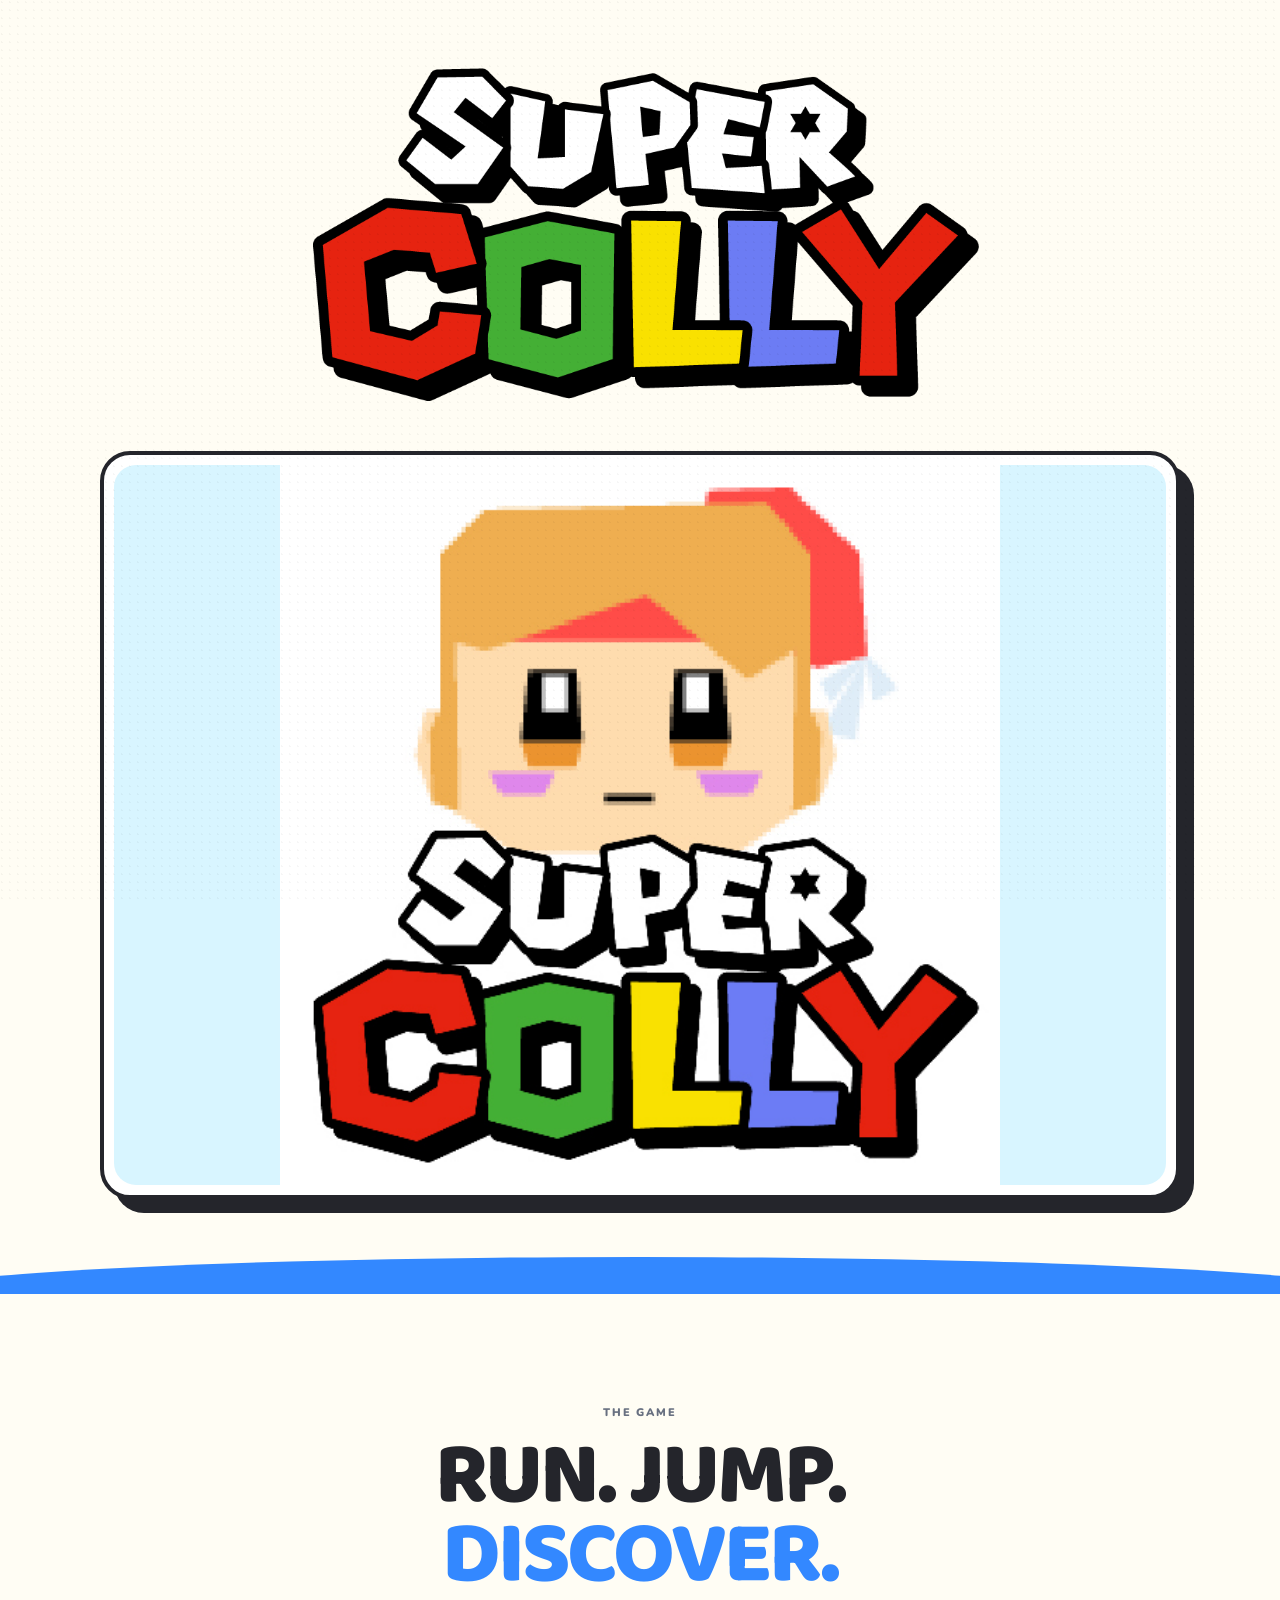
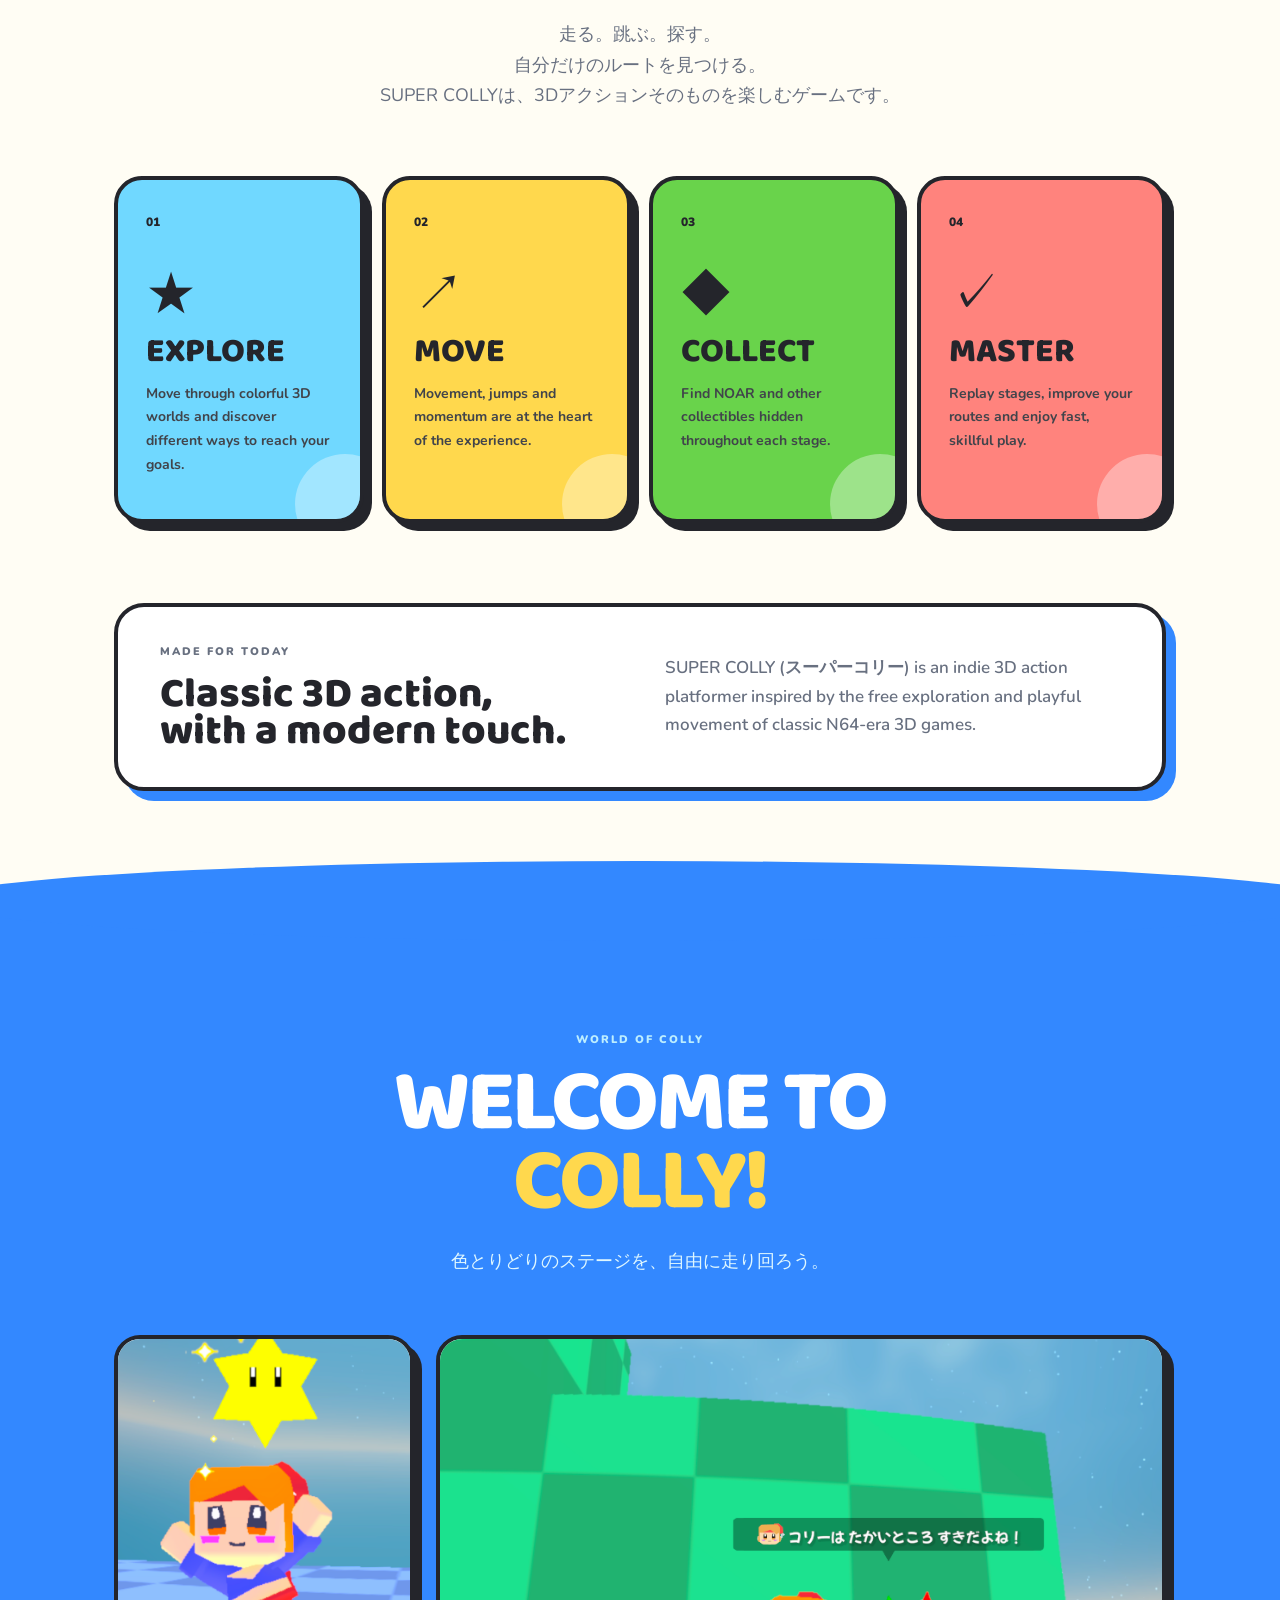
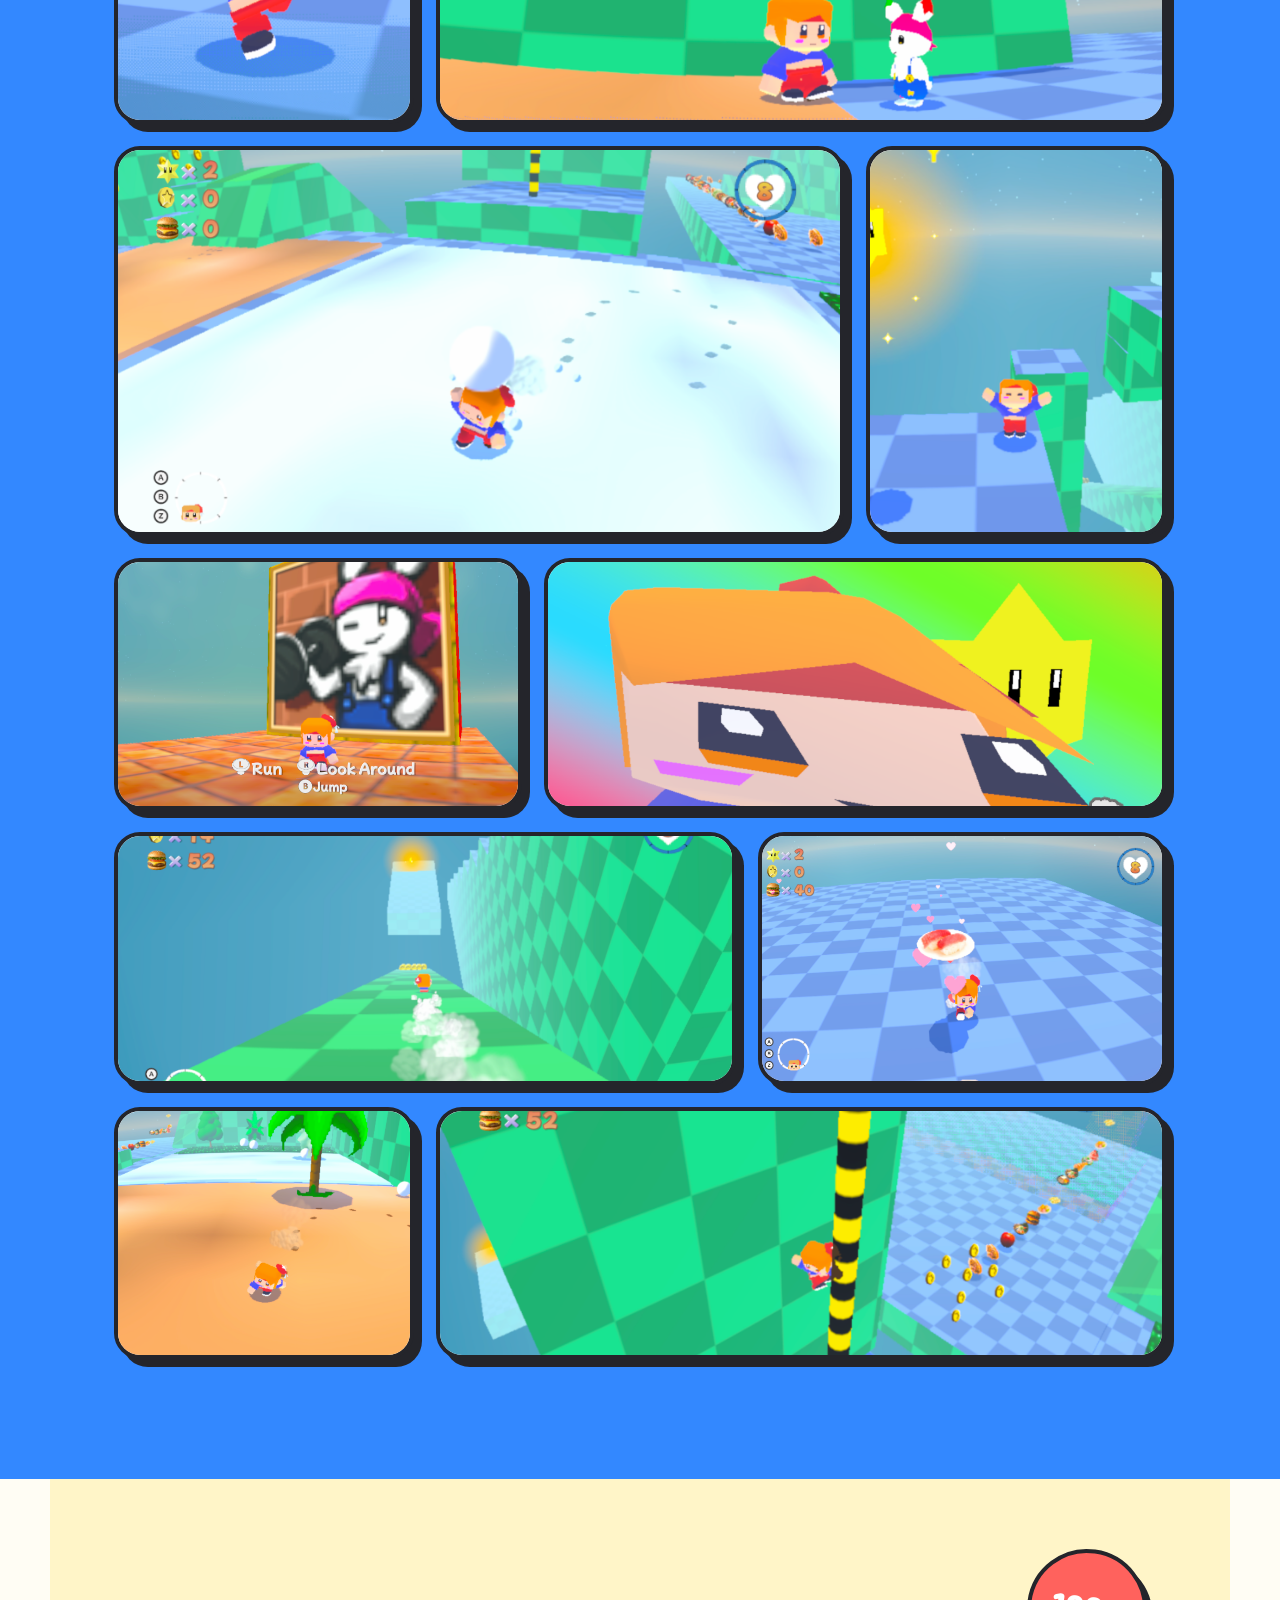
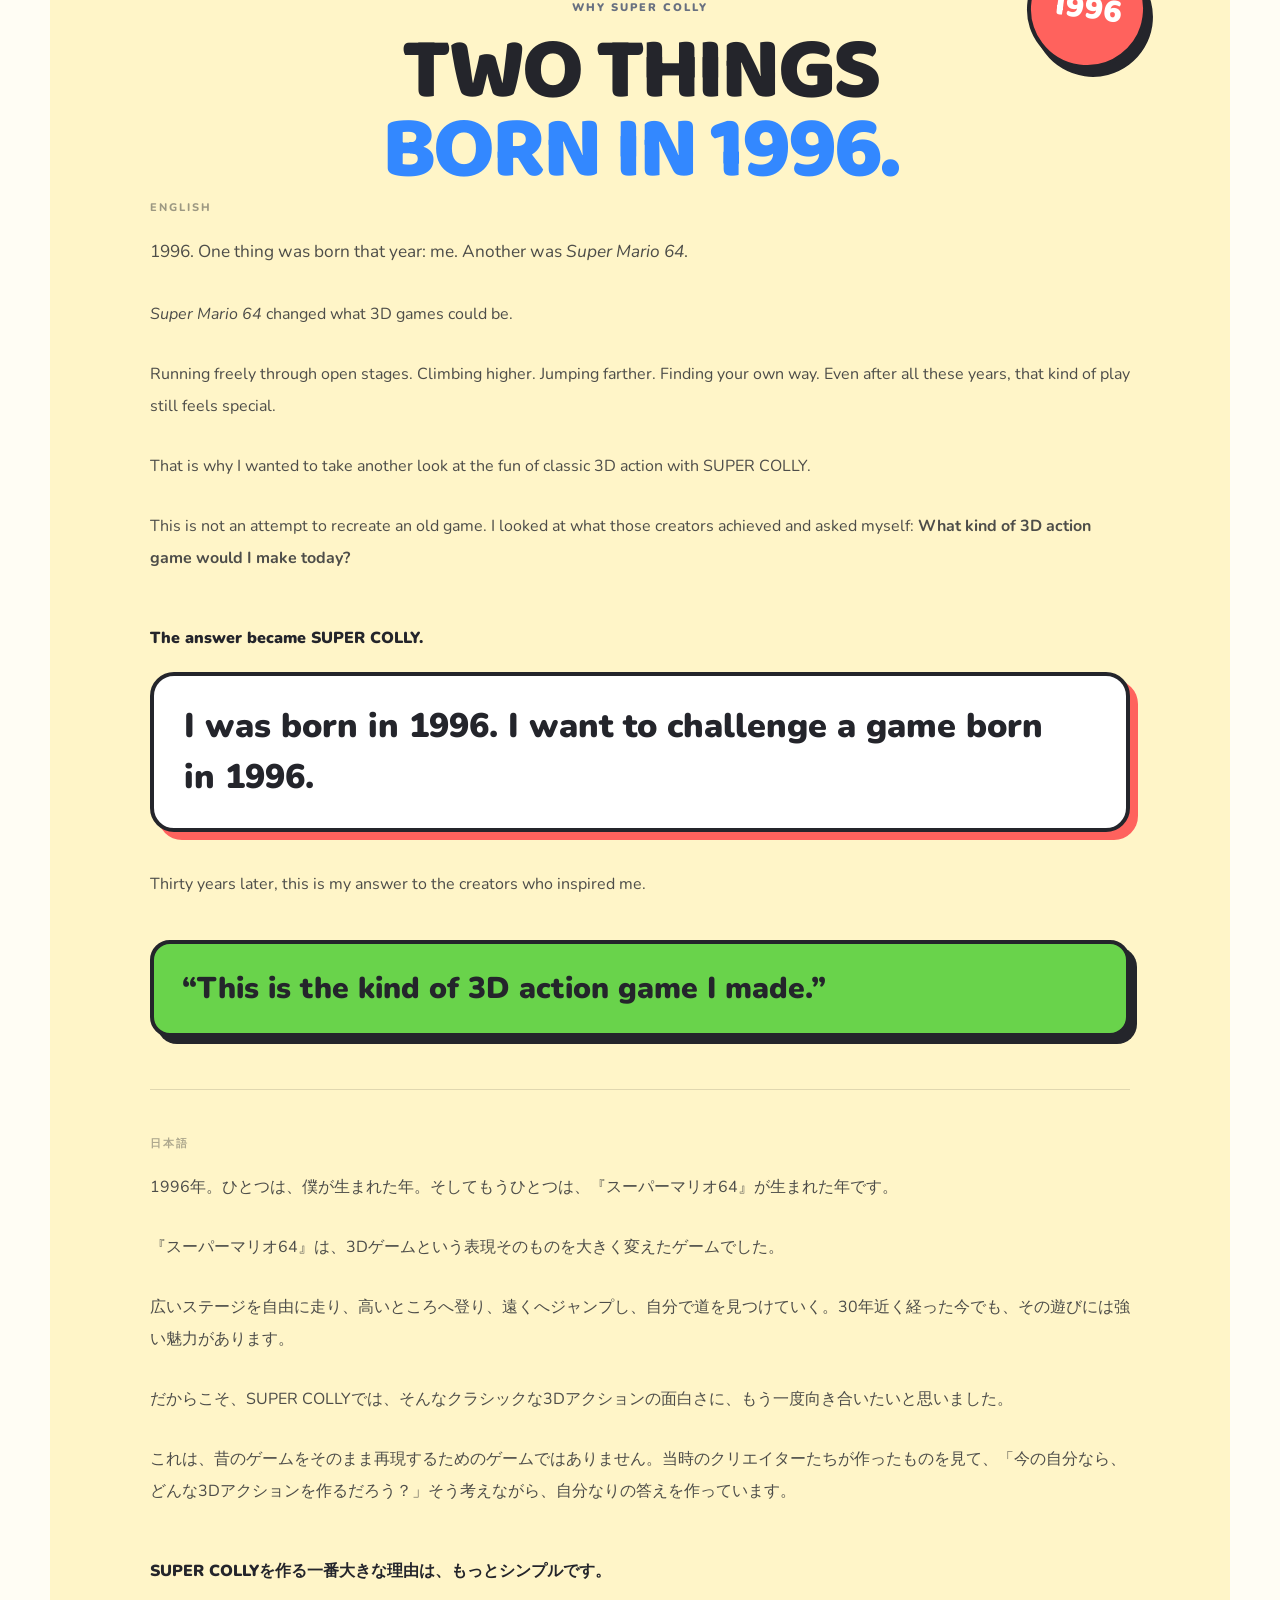
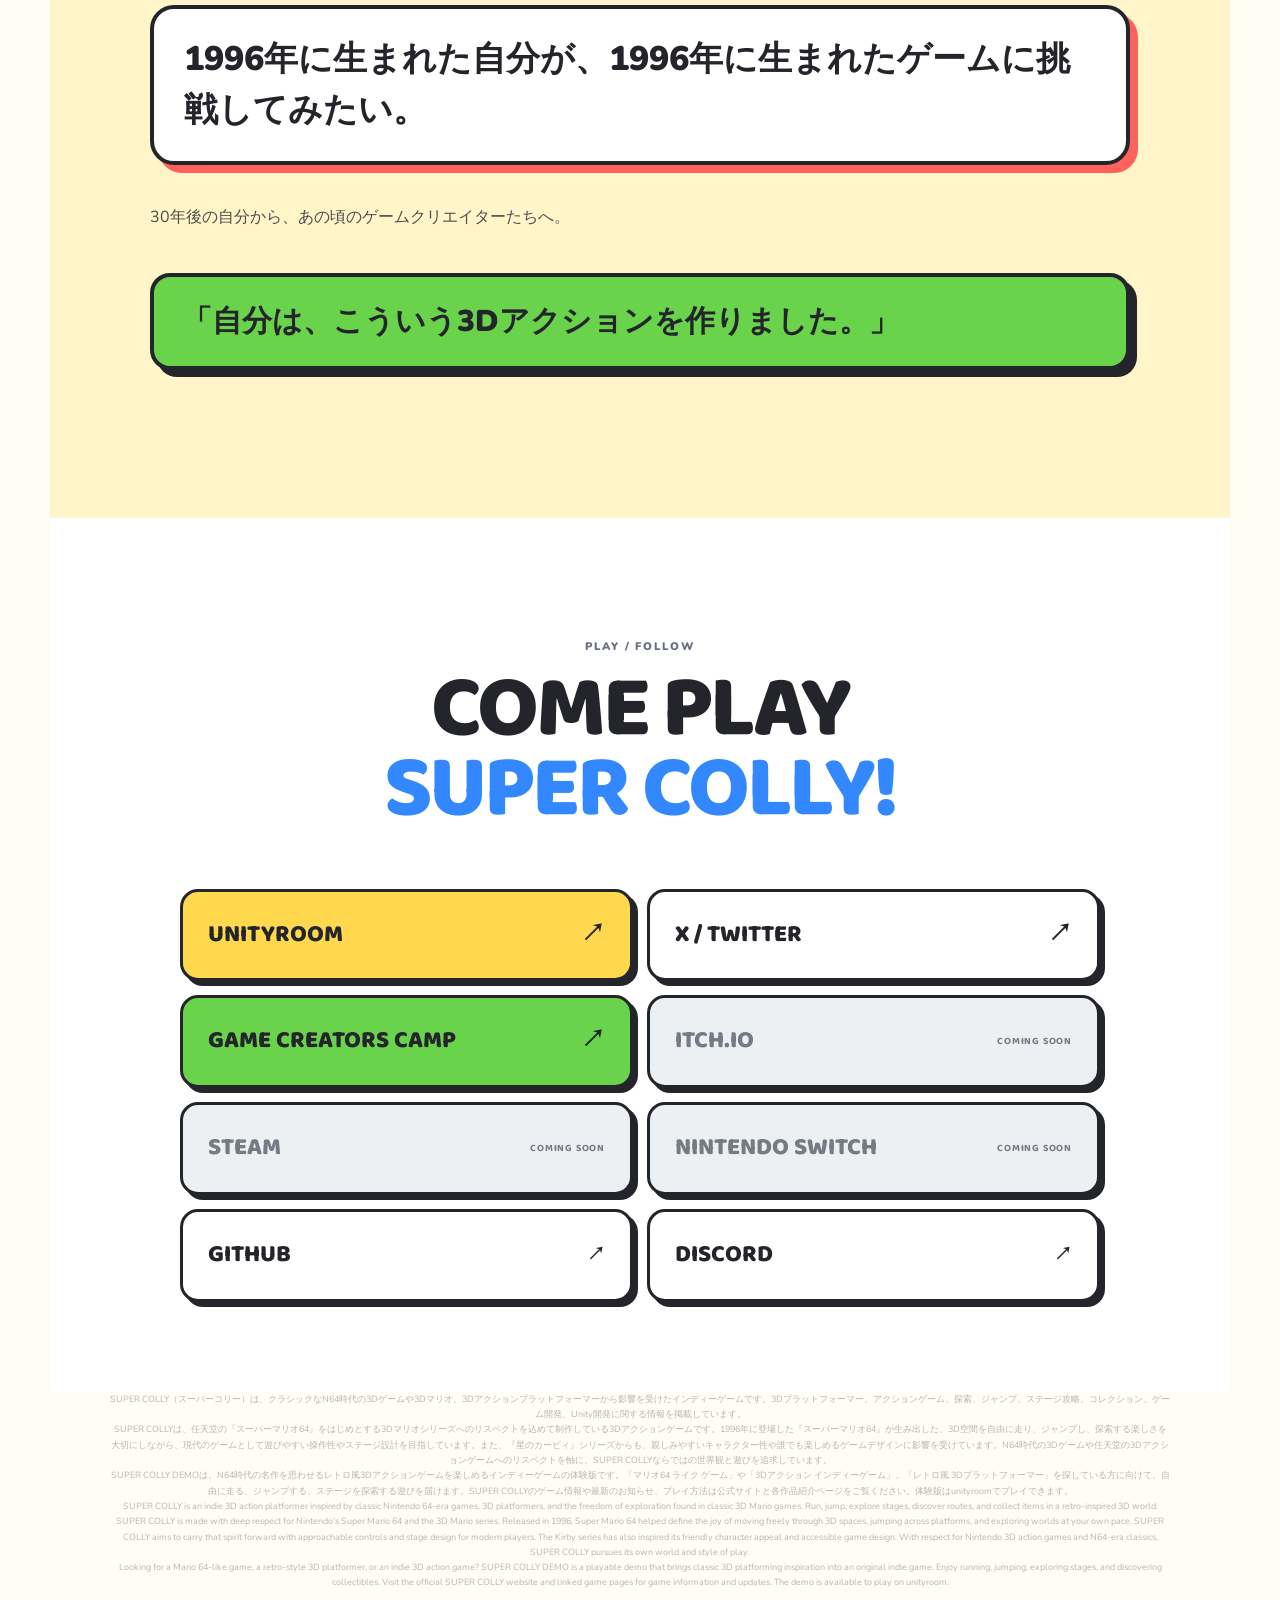
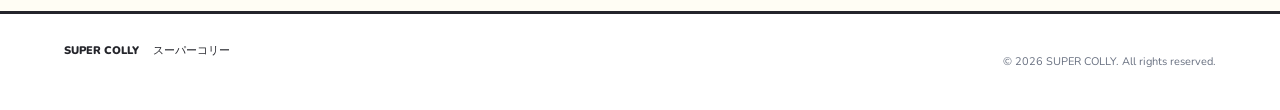
<file: index.html>
<!doctype html>
<html lang="ja">
<head>
  <meta charset="utf-8">
  <meta name="viewport" content="width=device-width, initial-scale=1">
  <title>SUPER COLLY | 3D Action Platformer</title>
  <meta name="description" content="SUPER COLLY（スーパーコリー）は、クラシックなN64時代の3Dゲームから影響を受けたインディー3Dアクションプラットフォーマー。探索、ジャンプ、ステージ攻略、コレクションを楽しめるゲームです。">
  <meta name="keywords" content="SUPER COLLY, Super COLLY, スーパーコリー, 3D action platformer, 3D platformer, 3Dアクション, 3Dマリオ, インディーゲーム, N64, Unity, ゲーム開発">
  <meta name="author" content="SUPER COLLY">
  <meta property="og:title" content="SUPER COLLY | 3D Action Platformer">
  <meta property="og:description" content="A playful 3D action platformer inspired by the classic N64 era.">
  <meta property="og:type" content="website">
  <meta property="og:image" content="images/og-image.jpg">
  <meta name="theme-color" content="#62d8ff">
  <link rel="stylesheet" href="style.css?v=20261007-logo-clean">
  <link rel="canonical" href="https://nekokatu.github.io/SUPERCOLLY.github.io/">
  <script type="application/ld+json">
  {
    "@context":"https://schema.org",
    "@type":"VideoGame",
    "name":"SUPER COLLY",
    "alternateName":["Super COLLY","スーパーコリー"],
    "genre":["Action","Platformer","Adventure"],
    "gamePlatform":["PC"],
    "url":"https://nekokatu.github.io/SUPERCOLLY.github.io/",
    "description":"A 3D action platformer inspired by the classic N64 era.",
    "applicationCategory":"Game"
  }
  </script>
</head>
<body>

  <main id="top">
    <section class="hero">
      <div class="hero-copy">
        <div class="hero-logo-wrap">
          <img class="hero-logo" src="images/logo.png" alt="SUPER COLLY logo">
        </div>
      </div>
      <div class="hero-art">
        <div class="hero-image-frame">
          <img class="hero-image" src="images/hero.jpg" alt="SUPER COLLY key visual">
        </div>
      </div>
    </section>

    <section id="game" class="section game-section">
      <div class="section-heading centered">
        <p class="eyebrow">THE GAME</p>
        <h2>RUN. JUMP.<br><span>DISCOVER.</span></h2>
        <p class="section-intro"><span>走る。跳ぶ。探す。<br>自分だけのルートを見つける。</span><span>SUPER COLLYは、3Dアクションそのものを楽しむゲームです。</span></p>
      </div>

      <div class="feature-grid playful-grid">
        <article class="feature-card card-blue">
          <span class="feature-number">01</span>
          <div class="feature-icon">★</div>
          <h3>EXPLORE</h3>
          <p>Move through colorful 3D worlds and discover different ways to reach your goals.</p>
        </article>
        <article class="feature-card card-yellow">
          <span class="feature-number">02</span>
          <div class="feature-icon">↗</div>
          <h3>MOVE</h3>
          <p>Movement, jumps and momentum are at the heart of the experience.</p>
        </article>
        <article class="feature-card card-green">
          <span class="feature-number">03</span>
          <div class="feature-icon">◆</div>
          <h3>COLLECT</h3>
          <p>Find NOAR and other collectibles hidden throughout each stage.</p>
        </article>
        <article class="feature-card card-red">
          <span class="feature-number">04</span>
          <div class="feature-icon">✓</div>
          <h3>MASTER</h3>
          <p>Replay stages, improve your routes and enjoy fast, skillful play.</p>
        </article>
      </div>

      <div class="game-note">
        <div>
          <p class="eyebrow">MADE FOR TODAY</p>
          <h3>Classic 3D action,<br>with a modern touch.</h3>
        </div>
        <p>SUPER COLLY (スーパーコリー) is an indie 3D action platformer inspired by the free exploration and playful movement of classic N64-era 3D games.</p>
      </div>
    </section>

    <section id="world" class="section world-section">
      <div class="section-heading centered light">
        <p class="eyebrow">WORLD OF COLLY</p>
        <h2>WELCOME TO<br><span>COLLY!</span></h2>
        <p class="section-intro">色とりどりのステージを、自由に走り回ろう。</p>
      </div>

      <div class="world-gallery">
        <figure class="world-shot world-shot-main">
          <img src="images/screenshot01.jpg" alt="SUPER COLLY gameplay screenshot 1">
        </figure>
        <figure class="world-shot">
          <img src="images/screenshot02.jpg" alt="SUPER COLLY gameplay screenshot 2">
        </figure>
        <figure class="world-shot">
          <img src="images/screenshot03.jpg" alt="SUPER COLLY gameplay screenshot 3">
        </figure>
        <figure class="world-shot">
          <img src="images/screenshot04.jpg" alt="SUPER COLLY gameplay screenshot 4">
        </figure>
        <figure class="world-shot">
          <img src="images/screenshot05.jpg" alt="SUPER COLLY gameplay screenshot 5">
        </figure>
        <figure class="world-shot">
          <img src="images/screenshot06.jpg" alt="SUPER COLLY gameplay screenshot 6">
        </figure>
        <figure class="world-shot">
          <img src="images/screenshot07.jpg" alt="SUPER COLLY gameplay screenshot 7">
        </figure>
        <figure class="world-shot">
          <img src="images/screenshot08.jpg" alt="SUPER COLLY gameplay screenshot 8">
        </figure>
        <figure class="world-shot">
          <img src="images/screenshot09.jpg" alt="SUPER COLLY gameplay screenshot 9">
        </figure>
        <figure class="world-shot">
          <img src="images/screenshot10.jpg" alt="SUPER COLLY gameplay screenshot 10">
        </figure>
      </div>
    </section>

    <section id="why" class="section why-section">
      <div class="why-sticker">1996</div>
      <div class="section-heading centered">
        <p class="eyebrow">WHY SUPER COLLY</p>
        <h2>TWO THINGS<br><span>BORN IN 1996.</span></h2>
      </div>
      <div class="why-content">
        <div class="why-language english-why">
          <p>1996. One thing was born that year: me. Another was <em>Super Mario 64</em>.</p>
          <p><em>Super Mario 64</em> changed what 3D games could be.</p>
          <p>Running freely through open stages. Climbing higher. Jumping farther. Finding your own way. Even after all these years, that kind of play still feels special.</p>
          <p>That is why I wanted to take another look at the fun of classic 3D action with SUPER COLLY.</p>
          <p>This is not an attempt to recreate an old game. I looked at what those creators achieved and asked myself: <strong>What kind of 3D action game would I make today?</strong></p>
          <p class="why-emphasis">The answer became SUPER COLLY.</p>
          <p class="why-final">I was born in 1996. I want to challenge a game born in 1996.</p>
          <p>Thirty years later, this is my answer to the creators who inspired me.</p>
          <p class="why-quote">“This is the kind of 3D action game I made.”</p>
        </div>
        <div class="why-language japanese-why">
          <p>1996年。ひとつは、僕が生まれた年。そしてもうひとつは、『スーパーマリオ64』が生まれた年です。</p>
          <p>『スーパーマリオ64』は、3Dゲームという表現そのものを大きく変えたゲームでした。</p>
          <p>広いステージを自由に走り、高いところへ登り、遠くへジャンプし、自分で道を見つけていく。30年近く経った今でも、その遊びには強い魅力があります。</p>
          <p>だからこそ、SUPER COLLYでは、そんなクラシックな3Dアクションの面白さに、もう一度向き合いたいと思いました。</p>
          <p>これは、昔のゲームをそのまま再現するためのゲームではありません。当時のクリエイターたちが作ったものを見て、「今の自分なら、どんな3Dアクションを作るだろう？」そう考えながら、自分なりの答えを作っています。</p>
          <p class="why-emphasis">SUPER COLLYを作る一番大きな理由は、もっとシンプルです。</p>
          <p class="why-final">1996年に生まれた自分が、1996年に生まれたゲームに挑戦してみたい。</p>
          <p>30年後の自分から、あの頃のゲームクリエイターたちへ。</p>
          <p class="why-quote">「自分は、こういう3Dアクションを作りました。」</p>
        </div>
      </div>
    </section>

    <section id="links" class="section links-section">
      <div class="section-heading centered">
        <p class="eyebrow">PLAY / FOLLOW</p>
        <h2>COME PLAY<br><span>SUPER COLLY!</span></h2>
      </div>
      <div class="link-list">
        <a href="https://unityroom.com/games/supercolly" target="_blank" rel="noopener noreferrer"><span>UNITYROOM</span><b>↗</b></a>
        <a href="https://x.com/nekokatu0112" target="_blank" rel="noopener noreferrer"><span>X / TWITTER</span><b>↗</b></a>
        <a href="https://game-creators.camp/games/74811960/super_colly" target="_blank" rel="noopener noreferrer"><span>GAME CREATORS CAMP</span><b>↗</b></a>
        <div class="link-upcoming"><span>ITCH.IO</span><b>COMING SOON</b></div>
        <div class="link-upcoming"><span>STEAM</span><b>COMING SOON</b></div>
        <div class="link-upcoming"><span>NINTENDO SWITCH</span><b>COMING SOON</b></div>
        <a class="community-link github-link" href="https://github.com/Nekokatu/SUPER_COLLY_Test_History/tree/main?tab=readme-ov-file" target="_blank" rel="noopener noreferrer"><span>GITHUB</span><b>↗</b></a>
        <a class="community-link discord-link" href="https://discord.gg/efnuXxDyV6" target="_blank" rel="noopener noreferrer"><span>DISCORD</span><b>↗</b></a>
      </div>
    </section>

    <section class="seo-keywords" aria-label="SUPER COLLY search information">
      <p>SUPER COLLY（スーパーコリー）は、クラシックなN64時代の3Dゲームや3Dマリオ、3Dアクションプラットフォーマーから影響を受けたインディーゲームです。3Dプラットフォーマー、アクションゲーム、探索、ジャンプ、ステージ攻略、コレクション、ゲーム開発、Unity開発に関する情報を掲載しています。</p>
      <p>SUPER COLLYは、任天堂の『スーパーマリオ64』をはじめとする3Dマリオシリーズへのリスペクトを込めて制作している3Dアクションゲームです。1996年に登場した『スーパーマリオ64』が生み出した、3D空間を自由に走り、ジャンプし、探索する楽しさを大切にしながら、現代のゲームとして遊びやすい操作性やステージ設計を目指しています。また、『星のカービィ』シリーズからも、親しみやすいキャラクター性や誰でも楽しめるゲームデザインに影響を受けています。N64時代の3Dゲームや任天堂の3Dアクションゲームへのリスペクトを軸に、SUPER COLLYならではの世界観と遊びを追求しています。</p>
      <p>SUPER COLLY DEMOは、N64時代の名作を思わせるレトロ風3Dアクションゲームを楽しめるインディーゲームの体験版です。「マリオ64 ライク ゲーム」や「3Dアクション インディーゲーム」、「レトロ風 3Dプラットフォーマー」を探している方に向けて、自由に走る、ジャンプする、ステージを探索する遊びを届けます。SUPER COLLYのゲーム情報や最新のお知らせ、プレイ方法は公式サイトと各作品紹介ページをご覧ください。体験版はunityroomでプレイできます。</p>
      <p lang="en">SUPER COLLY is an indie 3D action platformer inspired by classic Nintendo 64-era games, 3D platformers, and the freedom of exploration found in classic 3D Mario games. Run, jump, explore stages, discover routes, and collect items in a retro-inspired 3D world.</p>
      <p lang="en">SUPER COLLY is made with deep respect for Nintendo's Super Mario 64 and the 3D Mario series. Released in 1996, Super Mario 64 helped define the joy of moving freely through 3D spaces, jumping across platforms, and exploring worlds at your own pace. SUPER COLLY aims to carry that spirit forward with approachable controls and stage design for modern players. The Kirby series has also inspired its friendly character appeal and accessible game design. With respect for Nintendo 3D action games and N64-era classics, SUPER COLLY pursues its own world and style of play.</p>
      <p lang="en">Looking for a Mario 64-like game, a retro-style 3D platformer, or an indie 3D action game? SUPER COLLY DEMO is a playable demo that brings classic 3D platforming inspiration into an original indie game. Enjoy running, jumping, exploring stages, and discovering collectibles. Visit the official SUPER COLLY website and linked game pages for game information and updates. The demo is available to play on unityroom.</p>
    </section>
  </main>

  <footer>
    <div><strong>SUPER COLLY</strong><span>スーパーコリー</span></div>
    <p>© <span id="year"></span> SUPER COLLY. All rights reserved.</p>
  </footer>

  <script src="script.js"></script>
</body>
</html>
</file>
<file: style.css>
@import url('https://fonts.googleapis.com/css2?family=Baloo+2:wght@600;700;800&family=Nunito:wght@400;600;700;800;900&display=swap');

:root{
  --sky:#64d9ff;
  --sky-deep:#39bde9;
  --blue:#3388ff;
  --yellow:#ffd84d;
  --green:#69d34b;
  --red:#ff625d;
  --pink:#ff88b7;
  --cream:#fffdf4;
  --ink:#24252b;
  --muted:#687080;
  --white:#fff;
  --line:#dce7ef;
  --shadow:0 12px 0 rgba(36,37,43,.12);
  --max:1180px;
}

*{box-sizing:border-box}
html{scroll-behavior:smooth;overflow-x:hidden}
body{
  margin:0;
  background:var(--cream);
  color:var(--ink);
  font-family:"Nunito",Arial,sans-serif;
  line-height:1.7;
  overflow-x:hidden;
}
body:before{
  content:"";
  position:fixed;
  inset:0;
  pointer-events:none;
  z-index:100;
  opacity:.035;
  background-image:radial-gradient(circle at 20% 30%,#000 0 1px,transparent 1px);
  background-size:8px 8px;
}
a{color:inherit;text-decoration:none}
img{max-width:100%;height:auto}
h1,h2,h3{font-family:"Baloo 2","Nunito",sans-serif;line-height:.9;margin:0;font-weight:800}
.eyebrow{margin:0 0 14px;font-size:11px;font-weight:900;letter-spacing:.18em;color:var(--muted)}
.centered{text-align:center}
.section{position:relative;max-width:var(--max);margin:auto;padding:120px 5vw}
.section-heading h2{font-size:clamp(48px,7vw,88px);letter-spacing:-.035em}
.section-heading h2 span{color:var(--blue)}
.section-intro{max-width:900px;margin:24px auto 0;color:var(--muted);font-size:18px;line-break:strict;text-wrap:pretty}.section-intro span{display:block}


.hero{
  position:relative;
  min-height:100vh;
  padding:55px 5vw 95px;
  display:flex;
  flex-direction:column;
  align-items:center;
  justify-content:center;
  gap:28px;
  overflow:hidden;
  background:var(--cream);
}
.hero:after{
  content:"";
  position:absolute;
  left:0;right:0;bottom:-1px;
  height:38px;
  background:var(--blue);
  clip-path:ellipse(58% 100% at 50% 100%);
}
.hero-copy{position:relative;z-index:4;max-width:1000px;width:100%;text-align:center}
.hero .eyebrow{color:var(--muted);margin-bottom:22px}
.hero-logo-wrap{display:flex;align-items:center;justify-content:center;min-height:220px;margin:0 auto 8px}
.hero-logo{display:block;width:min(980px,94vw);height:auto;max-height:360px;object-fit:contain;object-position:center}
.lead{max-width:720px;margin:22px auto 0;font-size:clamp(18px,2vw,25px);font-weight:800;color:var(--ink);letter-spacing:.03em}
.hero-actions{display:flex;justify-content:center;gap:12px;flex-wrap:wrap;margin-top:26px}
.button{
  display:inline-block;
  min-width:130px;
  padding:13px 24px;
  border:3px solid var(--ink);
  border-radius:999px;
  font-size:11px;
  font-weight:900;
  letter-spacing:.1em;
  box-shadow:5px 5px 0 var(--ink);
  transition:.18s ease;
}
.button.primary{background:var(--yellow)}
.button.secondary{background:#fff}
.button:hover{transform:translate(2px,2px);box-shadow:3px 3px 0 var(--ink)}
.hero-art{position:relative;width:min(1080px,94vw);display:grid;place-items:center;z-index:3}
.hero-image-frame{
  width:100%;
  padding:10px;
  background:#fff;
  border:4px solid var(--ink);
  border-radius:30px;
  box-shadow:14px 14px 0 var(--ink);
}
.hero-image{
  display:block;
  width:100%;
  max-height:720px;
  object-fit:contain;
  border-radius:22px;
  background:#d8f5ff;
}

.game-section{background:var(--cream);padding-top:110px}
.playful-grid{
  display:grid;
  grid-template-columns:repeat(4,1fr);
  gap:18px;
  margin-top:65px;
}
.feature-card{
  position:relative;
  min-height:300px;
  padding:28px;
  border:4px solid var(--ink);
  border-radius:28px;
  box-shadow:8px 8px 0 var(--ink);
  overflow:hidden;
}
.feature-card:after{
  content:"";
  position:absolute;
  width:100px;height:100px;
  right:-35px;bottom:-35px;
  border-radius:50%;
  background:rgba(255,255,255,.35);
}
.card-blue{background:#70d8ff}
.card-yellow{background:var(--yellow)}
.card-green{background:var(--green)}
.card-red{background:#ff837d}
.feature-number{font-weight:900;font-size:12px}
.feature-icon{
  margin:34px 0 18px;
  font-size:50px;
  line-height:1;
}
.feature-card h3{font-size:34px}
.feature-card p{font-size:14px;font-weight:700;color:#41444b}
.game-note{
  margin-top:80px;
  padding:36px 42px;
  display:grid;
  grid-template-columns:1fr 1fr;
  gap:50px;
  align-items:center;
  border:4px solid var(--ink);
  border-radius:30px;
  background:#fff;
  box-shadow:10px 10px 0 var(--blue);
}
.game-note h3{font-size:42px}
.game-note>p{margin:0;font-size:17px;color:var(--muted);font-weight:600}

.world-section{
  max-width:none;
  background:var(--blue);
  color:#fff;
  padding-left:max(5vw,calc((100vw - var(--max))/2 + 5vw));
  padding-right:max(5vw,calc((100vw - var(--max))/2 + 5vw));
}
.world-section:before{
  content:"";
  position:absolute;
  top:-50px;left:-5%;right:-5%;
  height:80px;
  background:var(--blue);
  border-radius:50%;
}
.world-section .eyebrow{color:#bdeeff}
.world-section .section-heading h2 span{color:var(--yellow)}
.world-section .section-intro{color:#dff7ff}
 .world-gallery{
  max-width:1180px;
  margin:58px auto 0;
  display:grid;
  grid-template-columns:repeat(10,1fr);
  grid-template-rows:repeat(12,clamp(105px,9vw,150px));
  gap:22px;
}
.world-shot{
  position:relative;
  margin:0;
  overflow:hidden;
  border:4px solid var(--ink);
  border-radius:26px;
  background:#fff;
  box-shadow:8px 8px 0 var(--ink);
}
/* 10 shots: puzzle-like layout with portrait + landscape mixed in every horizontal band */
.world-shot:nth-child(1){grid-column:1 / span 3;grid-row:1 / span 3}
.world-shot:nth-child(2){grid-column:4 / span 7;grid-row:1 / span 3}
.world-shot:nth-child(3){grid-column:1 / span 7;grid-row:4 / span 3}
.world-shot:nth-child(4){grid-column:8 / span 3;grid-row:4 / span 3}
.world-shot:nth-child(5){grid-column:1 / span 4;grid-row:7 / span 2}
.world-shot:nth-child(6){grid-column:5 / span 6;grid-row:7 / span 2}
.world-shot:nth-child(7){grid-column:1 / span 6;grid-row:9 / span 2}
.world-shot:nth-child(8){grid-column:7 / span 4;grid-row:9 / span 2}
.world-shot:nth-child(9){grid-column:1 / span 3;grid-row:11 / span 2}
.world-shot:nth-child(10){grid-column:4 / span 7;grid-row:11 / span 2}
.world-shot img{
  display:block;
  width:100%;
  height:100%;
  object-fit:cover;
  background:#d8f5ff;
}
.why-section{background:#fff5c8}
.why-sticker{
  position:absolute;
  right:7%;
  top:70px;
  display:grid;
  place-items:center;
  width:120px;height:120px;
  border:4px solid var(--ink);
  border-radius:50%;
  background:var(--red);
  color:#fff;
  font-family:"Baloo 2";
  font-size:34px;
  font-weight:900;
  transform:rotate(8deg);
  box-shadow:7px 7px 0 var(--ink);
}
.why-content{
  max-width:900px;
  margin:60px auto 0;
  font-size:16px;
  line-height:2;
  color:#4d4d49;
  line-break:strict;
  word-break:normal;
  overflow-wrap:break-word;
  text-wrap:pretty;
}
.why-content p{margin:0 0 28px}
.why-content .why-emphasis{margin-top:48px;margin-bottom:18px;font-weight:900;color:var(--ink)}
.why-content .why-final{
  margin-bottom:36px;
  padding:25px 30px;
  border:4px solid var(--ink);
  border-radius:24px;
  background:#fff;
  box-shadow:8px 8px 0 var(--red);
  font-size:clamp(22px,3vw,34px);
  line-height:1.5;
  font-weight:900;
  color:var(--ink);
}
.why-content .why-quote{
  margin:40px 0 28px;
  padding:22px 28px;
  border-radius:20px;
  background:var(--green);
  border:4px solid var(--ink);
  box-shadow:7px 7px 0 var(--ink);
  font-size:clamp(20px,2.6vw,30px);
  line-height:1.5;
  font-weight:900;
  color:var(--ink);
}

.links-section{background:#fff;padding-bottom:90px}
.link-list{
  max-width:920px;
  margin:60px auto 0;
  display:grid;
  grid-template-columns:1fr 1fr;
  gap:14px;
}
.link-list a,.link-list .link-upcoming{
  min-width:0;
  display:flex;
  align-items:center;
  justify-content:space-between;
  gap:1rem;
  padding:23px 25px;
  border:3px solid var(--ink);
  border-radius:18px;
  background:#fff;
  box-shadow:5px 5px 0 var(--ink);
  font-family:"Baloo 2";
  font-size:24px;
  font-weight:800;
}
.link-list a:nth-child(1){background:var(--yellow)}
.link-list a:nth-child(2){background:#fff}
.link-list a:nth-child(3){background:var(--green)}
.community-link{background:#fff!important}
.community-link b{font-size:18px}
.github-link{border-color:var(--ink)}
.discord-link{border-color:var(--ink)}
.link-list a:hover{transform:translate(2px,2px);box-shadow:3px 3px 0 var(--ink)}
.link-upcoming{background:#edf0f2!important;color:#747b84}
.link-upcoming b{font-size:10px;letter-spacing:.08em}

.seo-keywords{
  width:min(1100px,calc(100% - 40px));
  margin:0 auto 20px;
  padding:0 20px;
  color:#b6b6ae;
  font-size:9px;
  line-height:1.7;
  text-align:center;
}
.seo-keywords p{margin:0;padding:0}

footer{
  display:flex;
  justify-content:space-between;
  gap:20px;
  padding:28px 5vw;
  border-top:3px solid var(--ink);
  background:#fff;
  font-size:11px;
  color:var(--muted);
}
footer div{display:flex;gap:14px;color:var(--ink)}
footer strong{font-weight:900}

@media(max-width:1000px){
  .playful-grid{grid-template-columns:1fr 1fr}
  .world-gallery{
    grid-template-columns:repeat(6,1fr);
    grid-template-rows:repeat(12,clamp(90px,15vw,135px));
  }
  .world-shot:nth-child(n){grid-column:auto;grid-row:auto}
  .world-shot:nth-child(1){grid-column:1 / span 2;grid-row:1 / span 3}
  .world-shot:nth-child(2){grid-column:3 / span 4;grid-row:1 / span 3}
  .world-shot:nth-child(3){grid-column:1 / span 4;grid-row:4 / span 3}
  .world-shot:nth-child(4){grid-column:5 / span 2;grid-row:4 / span 3}
  .world-shot:nth-child(5){grid-column:1 / span 3;grid-row:7 / span 2}
  .world-shot:nth-child(6){grid-column:4 / span 3;grid-row:7 / span 2}
  .world-shot:nth-child(7){grid-column:1 / span 3;grid-row:9 / span 2}
  .world-shot:nth-child(8){grid-column:4 / span 3;grid-row:9 / span 2}
  .world-shot:nth-child(9){grid-column:1 / span 2;grid-row:11 / span 2}
  .world-shot:nth-child(10){grid-column:3 / span 4;grid-row:11 / span 2}
  .hero{padding-top:45px}
  .hero-copy{text-align:center;margin:auto}
  .hero .lead{margin-left:auto;margin-right:auto}
  .hero-actions{justify-content:center}
  .hero-art{min-height:0}
}
@media(max-width:760px){
  nav{gap:3px}
  nav a{padding:7px 9px;font-size:9px}
  .section{padding:90px 20px}
  .playful-grid{grid-template-columns:1fr}
  .feature-card{min-height:250px}
  .game-note{grid-template-columns:1fr}
  .world-section{padding-left:20px;padding-right:20px}
  .world-gallery{grid-template-columns:1fr;grid-template-rows:none;grid-auto-rows:clamp(210px,62vw,340px)}
  .world-shot:nth-child(n){grid-column:1;grid-row:auto}
  .journal-grid{grid-template-columns:1fr}
  .link-list{grid-template-columns:1fr}
  .why-sticker{width:82px;height:82px;right:20px;top:48px;font-size:23px}
}
@media(max-width:560px){
  .brand-logo{height:36px;max-width:150px}
  .brand{font-size:13px}
  nav{width:100%;justify-content:center}
  .hero{padding:42px 20px 90px;gap:30px}
  .hero-logo-wrap{min-height:140px}
  .hero-logo{width:min(94vw,760px);max-height:220px}
  .lead{font-size:17px}
  .hero-actions{flex-direction:column;align-items:stretch}
  .button{text-align:center}
  .hero-art{min-height:0}
  .hero-image-frame{width:100%;border-radius:24px;box-shadow:9px 9px 0 var(--ink)}
  .section-heading h2{font-size:clamp(42px,13vw,70px)}
  .section-intro{font-size:16px}
  .game-note{padding:28px 24px}
  .game-note h3{font-size:34px}
  .why-content{font-size:15px}
  .why-content .why-final{font-size:23px;padding:22px}
  .why-content .why-quote{font-size:21px;padding:20px}
  .link-list a,.link-list .link-upcoming{font-size:21px;padding:19px}
  footer{padding:25px 20px;display:block}
  footer p{margin-bottom:0}
}

/* WHY SUPER COLLY — international-facing presentation */
.why-content { max-width: 980px; margin: 0 auto; }
.why-language p { text-wrap: pretty; }
.english-why { margin-bottom: 52px; }
.english-why::before { content: 'ENGLISH'; display: inline-block; margin-bottom: 16px; font-size: 11px; font-weight: 800; letter-spacing: .18em; opacity: .55; }
.japanese-why { border-top: 1px solid rgba(0,0,0,.12); padding-top: 36px; }
.japanese-why::before { content: '日本語'; display: inline-block; margin-bottom: 16px; font-size: 11px; font-weight: 800; letter-spacing: .18em; opacity: .45; }
.english-why p:first-of-type { font-size: 1.08em; }
@media (max-width: 760px) {
  .english-why { margin-bottom: 38px; }
  .japanese-why { padding-top: 28px; }
}
</file>
